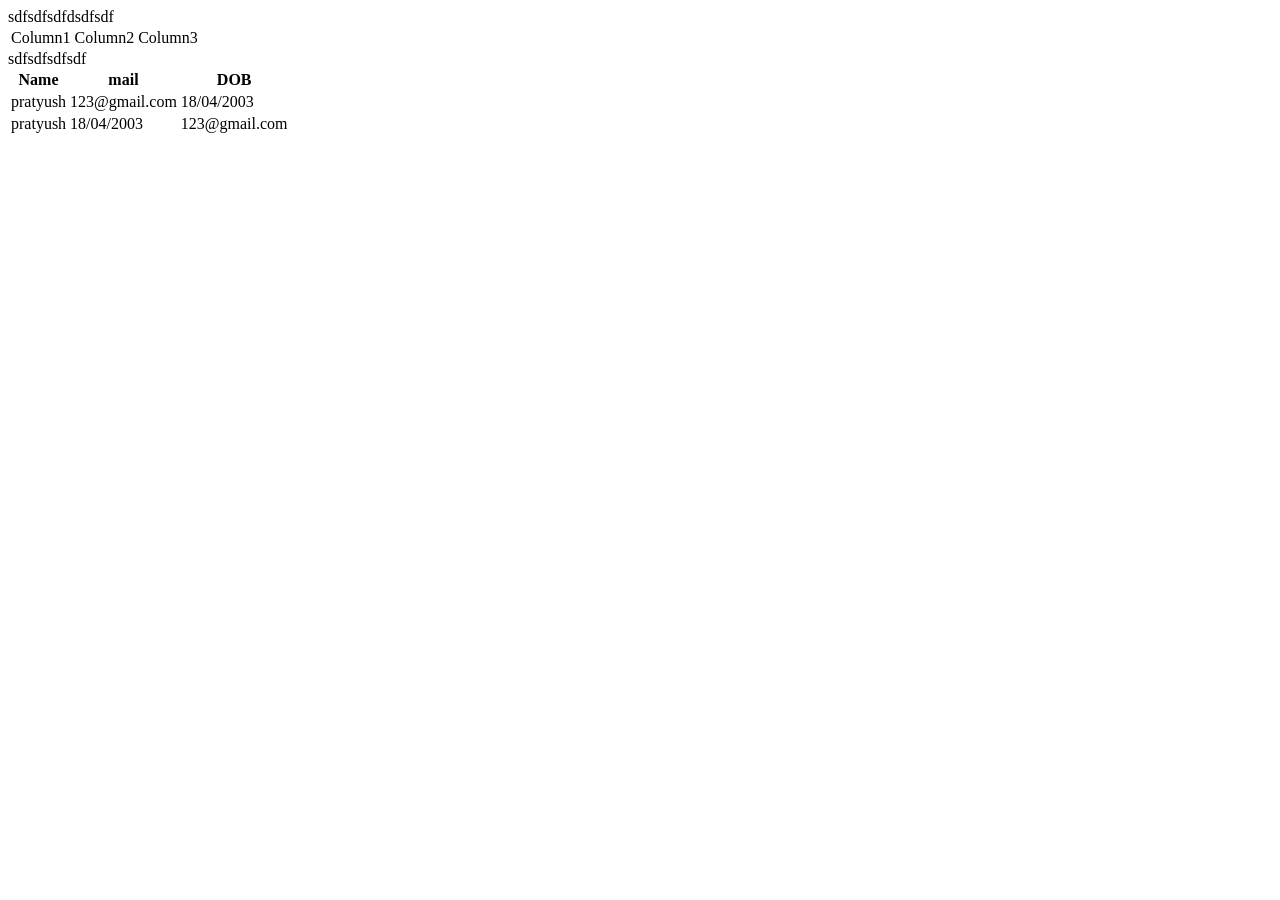
<file: index.html>
<!DOCTYPE html>
<html lang="en">
<head>
    <meta charset="UTF-8">
    <meta name="viewport" content="width=device-width, initial-scale=1.0">
    <title>Tables</title>
</head>
<body>
    <table>
        <tr>
            <td>Column1</td>
            <td>Column2</td>
            <td>Column3</td>sdfsdfsdfdsdfsdf
    </table>sdfsdfsdfsdf
    <table>
        <tr>
            <th>Name</th>
            <th>mail</th>
            <th>DOB</th>
        </tr>
        <tr>
            <td>pratyush</td>
            <td>123@gmail.com</td>
            <td>18/04/2003</td>
        </tr>
        <tr>
            <td>pratyush</td>
            
            <td>18/04/2003</td>
            <td>123@gmail.com</td>
        </tr>
    </table>
</body>
</html>
</file>
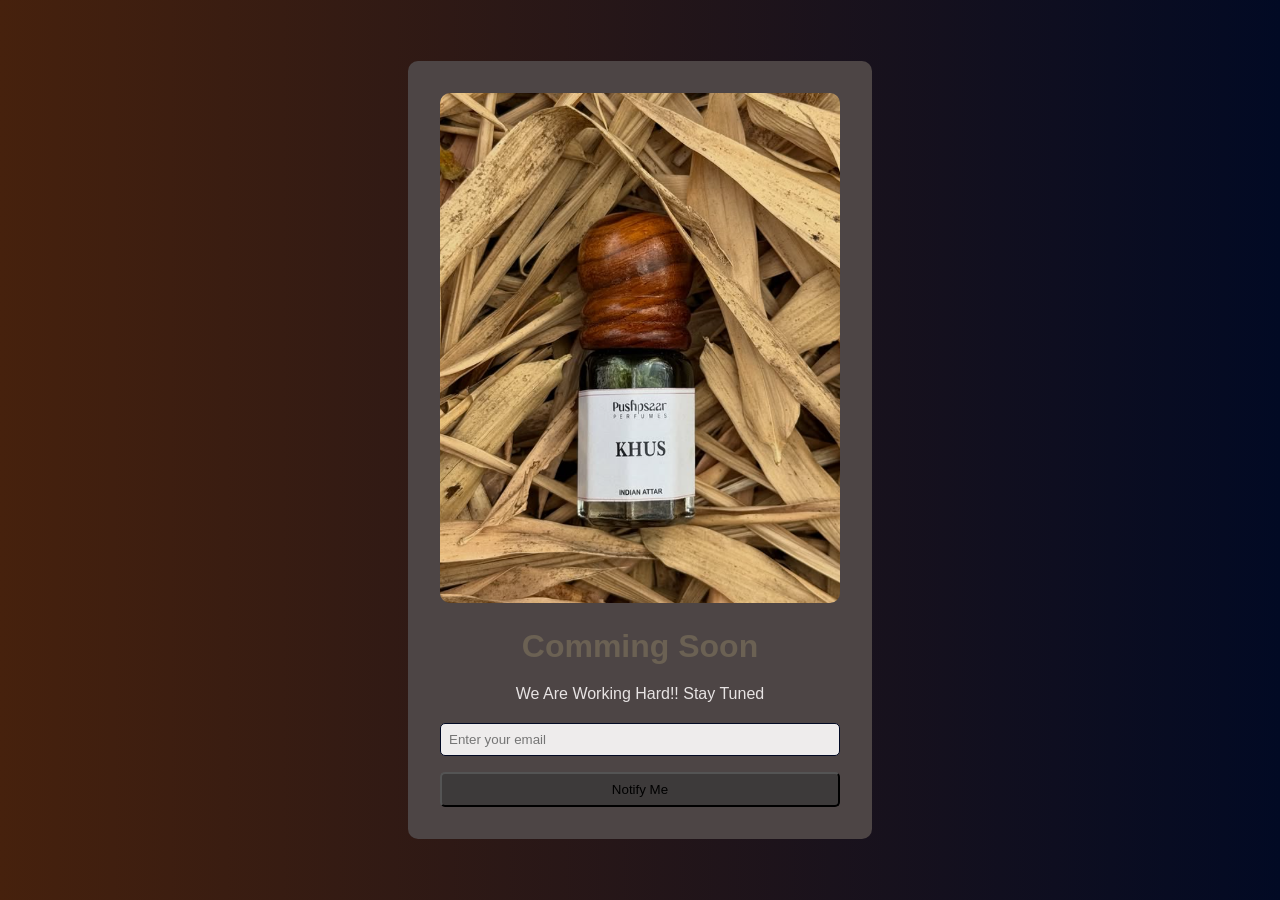
<file: coming soon page/index.html>
<!DOCTYPE html>
<html lang="en">
<head>
    <meta charset="UTF-8">
    <meta name="viewport" content="width=device-width, initial-scale=1.0">
    <title>Pushpsaar Perfumes</title>
    <link rel="stylesheet" href="style.css">
</head>
<body>
    <div class="container">
        <div class="content">
            <img src="/img/pushp-khus.png" class="logo" alt="KHUS">
            <H1>Comming Soon</H1>
            <p>We Are Working Hard!! Stay Tuned</p>
            <form id="notify-form">
                <input type="email" placeholder="Enter your email" required>
                <button type="submit">Notify Me</button>
            </form>
            
        </div>

    </div>
</body>
</html>
</file>
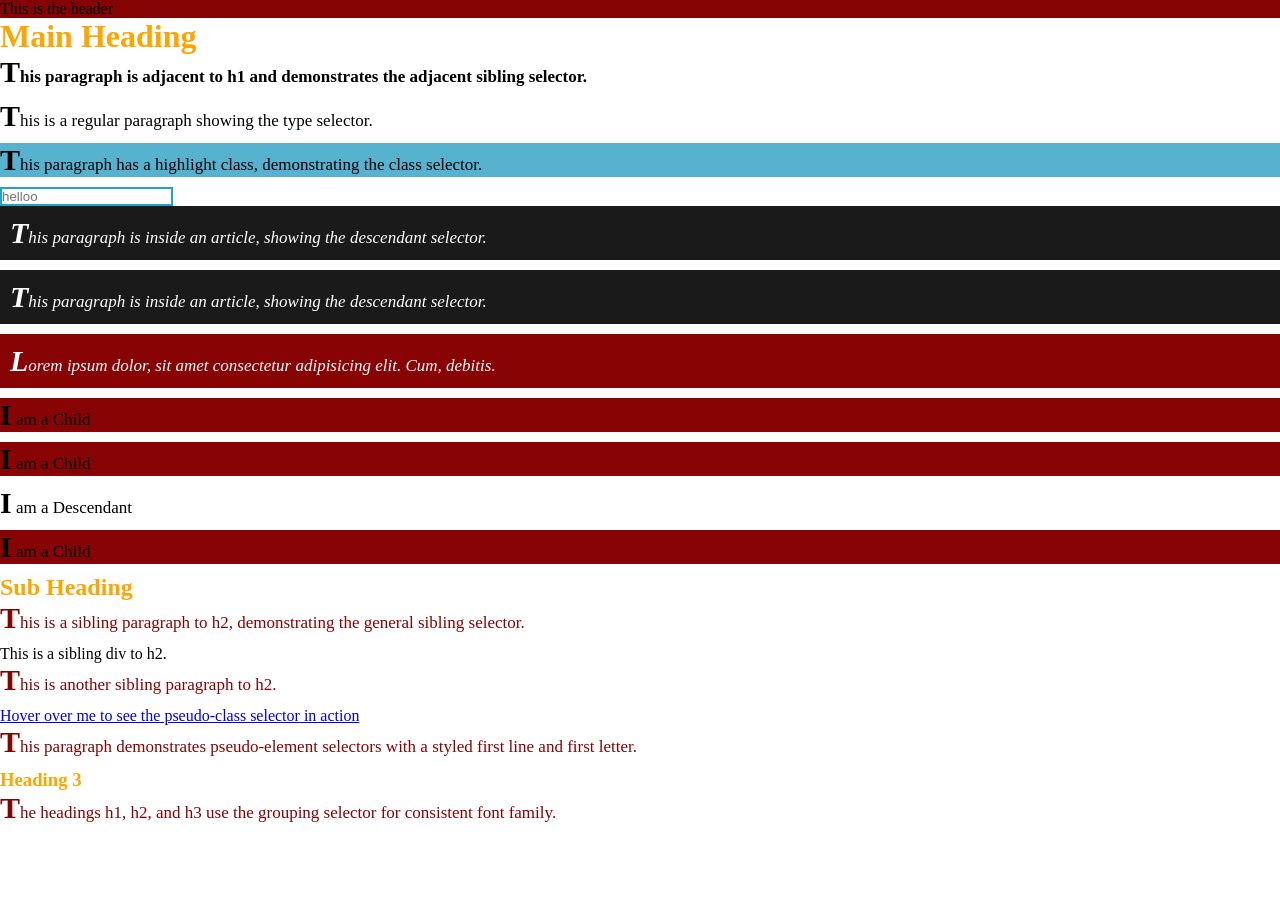
<file: forms.html>
<!DOCTYPE html>
<html lang="en">
  <head>
    <meta charset="UTF-8" />
    <meta name="viewport" content="width=device-width, initial-scale=1.0" />
    <title>CSS Selectors Example</title>
    <style>
      /* 1. Universal Selector */

      * {
        margin: 0;
        padding: 0;
        box-sizing: border-box;
      }

      /* 2. Type Selector */
      p {
        font-size: 17px;
        margin-bottom: 10px;
      }

      /* 3. Class Selector */
      .highlight {
        background-color: #56b2cf;
      }

      /* 4. ID Selector */
      #header {
        background-color: #860303;
      }

      /* 5. Attribute Selector */
      input[type="text"] {
        border: 2px solid #21a2c9;
      }

      /* 6. Descendant Selector */
      article p {
        font-style: italic;
        background-color: #1a1a1a;
        color: #fff;
        padding: 10px;
      }

      /* 7. Child Selector */
      div > p {
        background-color: #880404;
      }

      /* 8. Adjacent Sibling Selector */
      h1 + p {
        font-weight: bold;
      }

      /* 9. General Sibling Selector */
      h2 ~ p {
        color: #860303;
      }

      /* 10. Pseudo-class Selector */

      a:hover {
        background-color: #14a50e;
        text-decoration: none;
        color: #1a1a1a;
        padding: 5px;
        margin: 4px;
      }

      /* 11. Pseudo-element Selector */
      p::first-letter {
        font-weight: bold;
        font-size: 30px;
      }

      /* 12. Grouping Selector */

      h1,
      h2,
      h3 {
        color: orange;
      }
    </style>
  </head>
  <body>
    <header id="header">This is the header</header>

    <h1>Main Heading</h1>
    <p>
      This paragraph is adjacent to h1 and demonstrates the adjacent sibling
      selector.
    </p>
    <p>This is a regular paragraph showing the type selector.</p>

    <p class="highlight">
      This paragraph has a highlight class, demonstrating the class selector.
    </p>

    <input type="text" placeholder="helloo" />

    <article>
      <p>
        This paragraph is inside an article, showing the descendant selector.
      </p>
      <p>
        This paragraph is inside an article, showing the descendant selector.
      </p>
      <div>
        <p>
          Lorem ipsum dolor, sit amet consectetur adipisicing elit. Cum,
          debitis.
        </p>
      </div>
    </article>

    <div>
      <p>I am a Child</p>
      <p>I am a Child</p>
      <section>
        <p>I am a Descendant</p>
      </section>
      <p>I am a Child</p>
    </div>

    <h2>Sub Heading</h2>
    <p>
      This is a sibling paragraph to h2, demonstrating the general sibling
      selector.
    </p>
    <div>This is a sibling div to h2.</div>
    <p>This is another sibling paragraph to h2.</p>

    <a href="#">Hover over me to see the pseudo-class selector in action</a>

    <p>
      This paragraph demonstrates pseudo-element selectors with a styled first
      line and first letter.
    </p>

    <h3>Heading 3</h3>

    <p>
      The headings h1, h2, and h3 use the grouping selector for consistent font
      family.
    </p>
  </body>
</html>
</file>
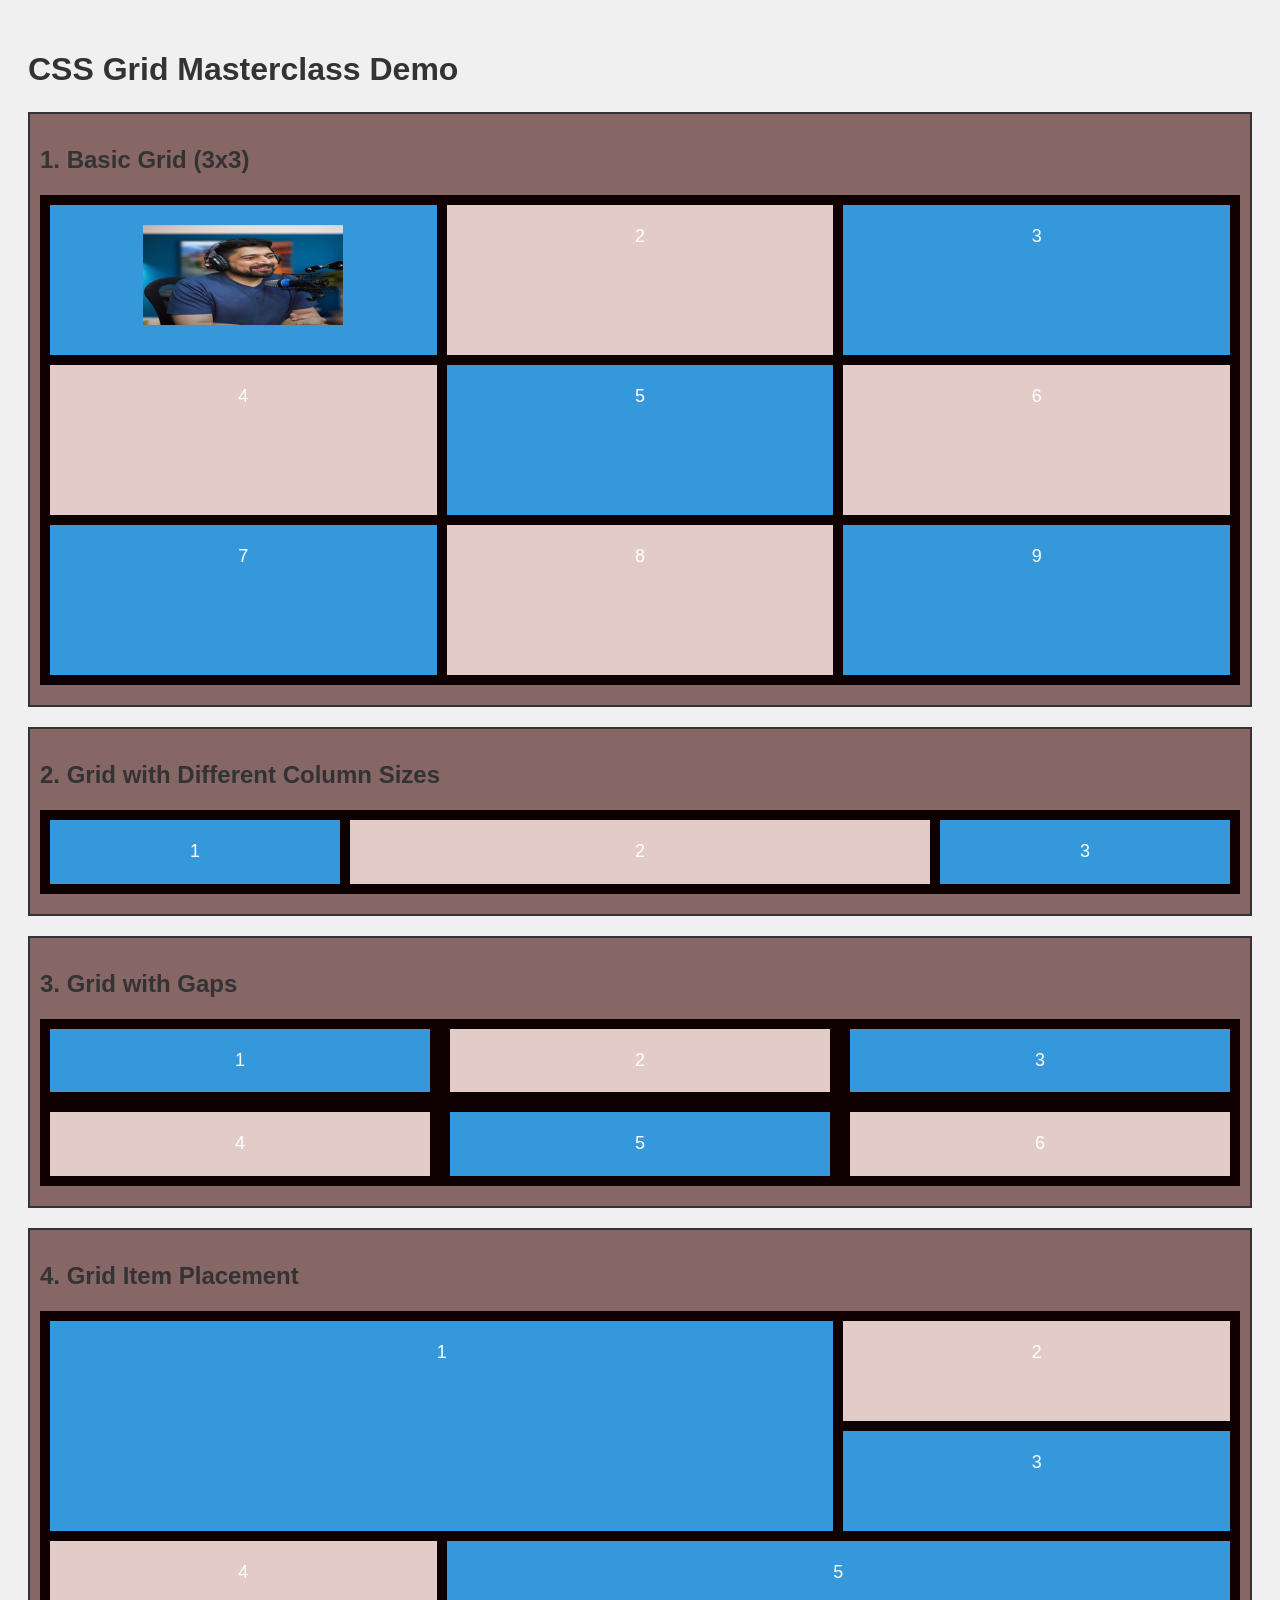
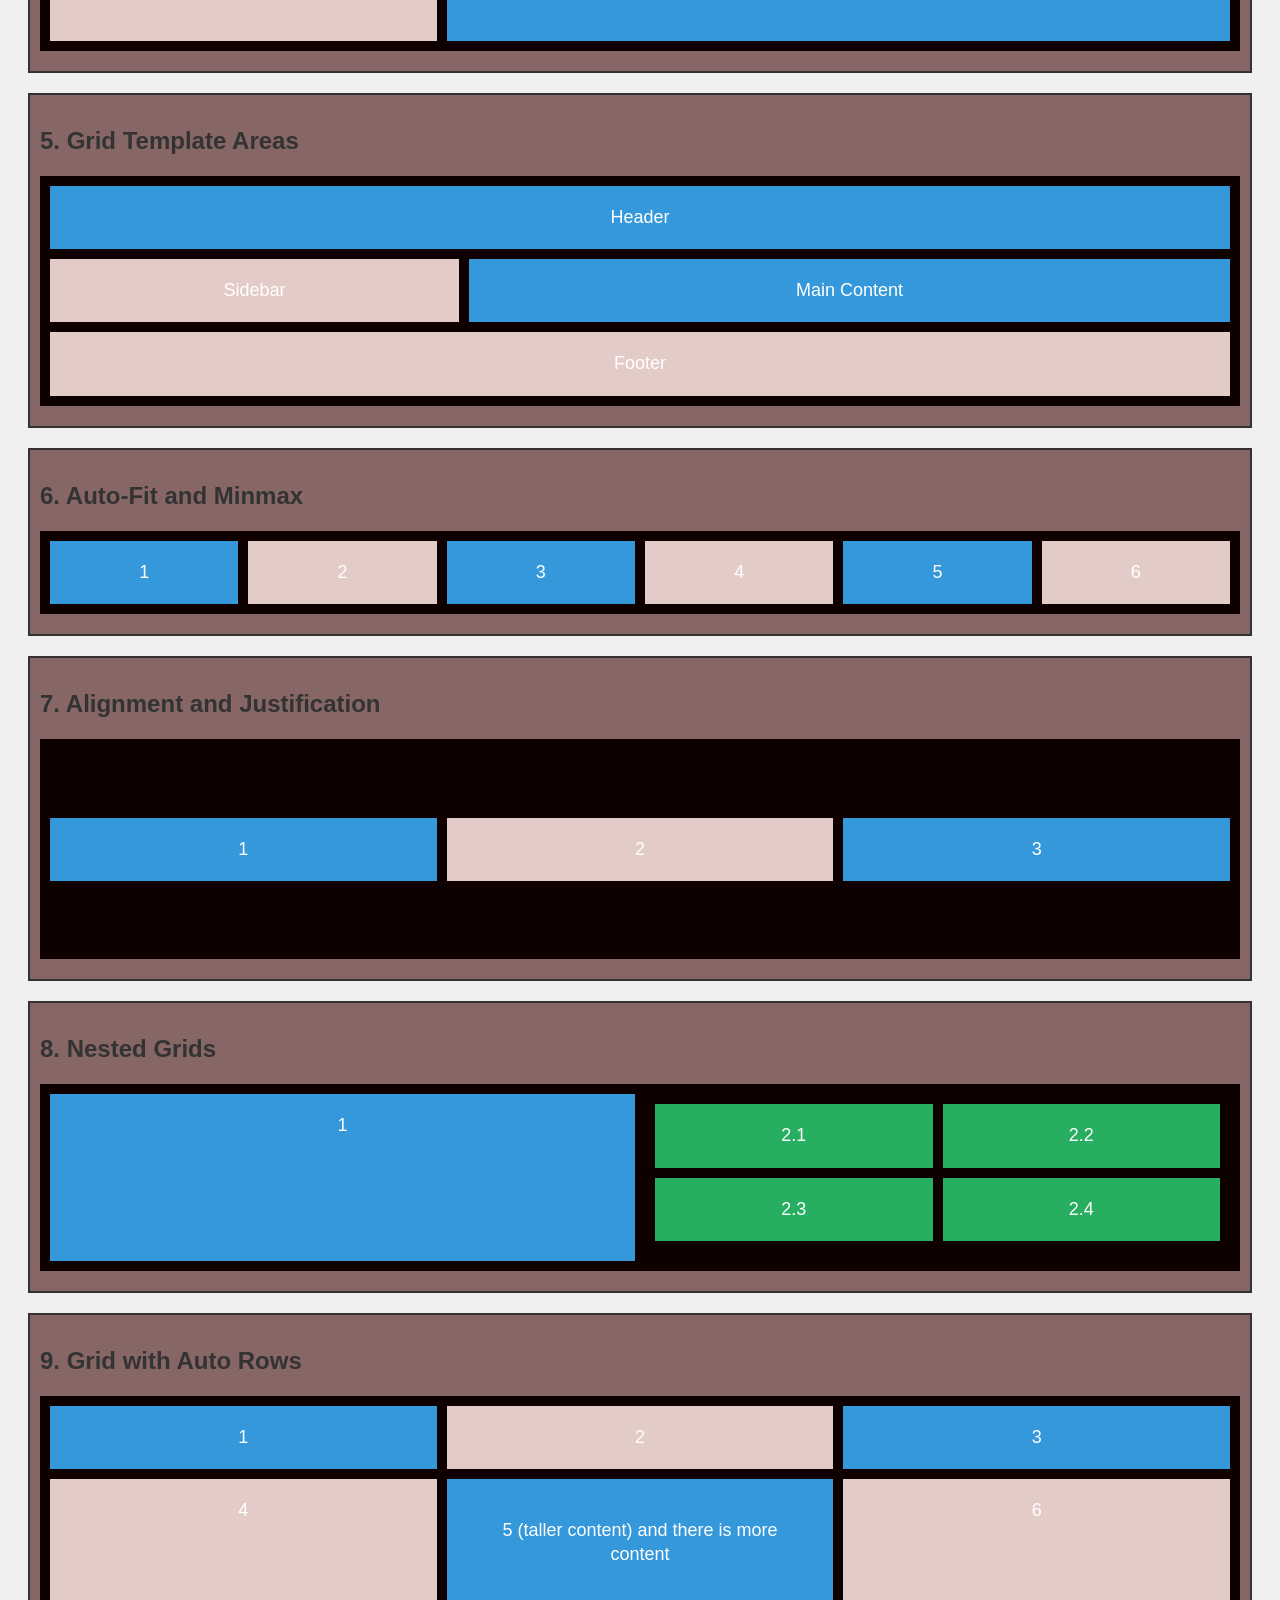
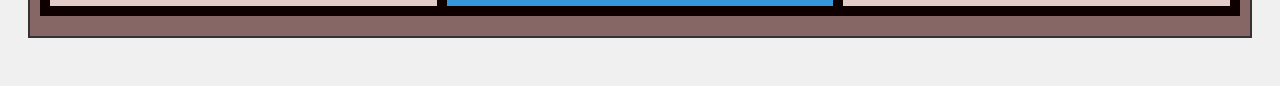
<file: grid.html>
<!DOCTYPE html>
<html lang="en">
  <head>
    <meta charset="UTF-8" />
    <meta name="viewport" content="width=device-width, initial-scale=1.0" />
    <title>CSS Grid Masterclass Demo</title>
    <style>
      body {
        font-family: Arial, sans-serif;
        line-height: 1.3;
        margin: 10;
        padding: 20px;
        background-color: #f0f0f0;
      }
      h1,
      h2 {
        color: #333;
      }
      .container {
        background-color: #876666;
        border: 2px solid #333;
        margin-bottom: 20px;
        padding: 10px;
      }
      .grid-container {
        display: grid;
        gap: 10px;
        background-color: #0f0000;
        padding: 10px;
        margin-bottom: 10px;
      }
      .box {
        background-color: #3498db;
        color: white;
        padding: 20px;
        font-size: 18px;
        text-align: center;
      }
      .box:nth-child(even) {
        background-color: #e3cbc8;
      }
    </style>
  </head>
  <body>
    <h1>CSS Grid Masterclass Demo</h1>

    <div class="container">
      <h2>1. Basic Grid (3x3)</h2>
      <div
        class="grid-container"
        style="
          grid-template-columns: repeat(3, 1fr);
          grid-template-rows: repeat(3, 150px);
          
        "
      >
        <div class="box"><img src="/img/hc.png " height="100px" width="200px" alt=""></div>
        <div class="box">2</div>
        <div class="box">3</div>
        <div class="box">4</div>
        <div class="box">5</div>
        <div class="box">6</div>
        <div class="box">7</div>
        <div class="box">8</div>
        <div class="box">9</div>
      </div>
    </div>

    <div class="container">
      <h2>2. Grid with Different Column Sizes</h2>
      <div class="grid-container" style="grid-template-columns: 1fr 2fr 1fr">
        <div class="box">1</div>
        <div class="box">2</div>
        <div class="box">3</div>
      </div>
    </div>

    <div class="container">
      <h2>3. Grid with Gaps</h2>
      <div
        class="grid-container"
        style="grid-template-columns: repeat(3, 1fr); gap: 20px"
      >
        <div class="box">1</div>
        <div class="box">2</div>
        <div class="box">3</div>
        <div class="box">4</div>
        <div class="box">5</div>
        <div class="box">6</div>
      </div>
    </div>

    <div class="container">
      <h2>4. Grid Item Placement</h2>
      <div
        class="grid-container"
        style="
          grid-template-columns: repeat(3, 1fr);
          grid-template-rows: repeat(3, 100px);
        "
      >
        <div class="box" style="grid-column: 1/3; grid-row: 1/3">1</div>
        <div class="box">2</div>
        <div class="box">3</div>
        <div class="box">4</div>
        <div class="box" style="grid-column: 2/4">5</div>
      </div>
    </div>

    <div class="container">
      <h2>5. Grid Template Areas</h2>
      <div
        class="grid-container"
        style="
          grid-template-areas: 'header header header ' 'sidebar main main ' ' footer footer footer ';
        "
      >
        <div class="box" style="grid-area: header">Header</div>
        <div class="box" style="grid-area: sidebar">Sidebar</div>
        <div class="box" style="grid-area: main">Main Content</div>
        <div class="box" style="grid-area: footer">Footer</div>
      </div>
    </div>

    <div class="container">
      <h2>6. Auto-Fit and Minmax</h2>
      <div
        class="grid-container"
        style="grid-template-columns: repeat(auto-fit, minmax(100px, 1fr))"
      >
        <div class="box">1</div>
        <div class="box">2</div>
        <div class="box">3</div>
        <div class="box">4</div>
        <div class="box">5</div>
        <div class="box">6</div>
      </div>
    </div>

    <div class="container">
      <h2>7. Alignment and Justification</h2>
      <div
        class="grid-container"
        style="
          grid-template-columns: repeat(3, 1fr);
          height: 200px;

          align-items: center;
        "
      >
        <div class="box">1</div>
        <div class="box">2</div>
        <div class="box">3</div>
      </div>
    </div>

    <div class="container">
      <h2>8. Nested Grids</h2>
      <div class="grid-container" style="grid-template-columns: 1fr 1fr">
        <div class="box">1</div>
        <div class="grid-container" style="grid-template-columns: 1fr 1fr">
          <div class="box" style="background-color: #27ae60">2.1</div>
          <div class="box" style="background-color: #27ae60">2.2</div>
          <div class="box" style="background-color: #27ae60">2.3</div>
          <div class="box" style="background-color: #27ae60">2.4</div>
        </div>
      </div>
    </div>

    <div class="container">
      <h2>9. Grid with Auto Rows</h2>
      <div class="grid-container" style="grid-template-columns: repeat(3, 1fr)">
        <div class="box">1</div>
        <div class="box">2</div>
        <div class="box">3</div>
        <div class="box">4</div>
        <div class="box" style="padding: 40px">
          5 (taller content) and there is more content
        </div>
        <div class="box">6</div>
      </div>
    </div>
  </body>
</html>
</file>
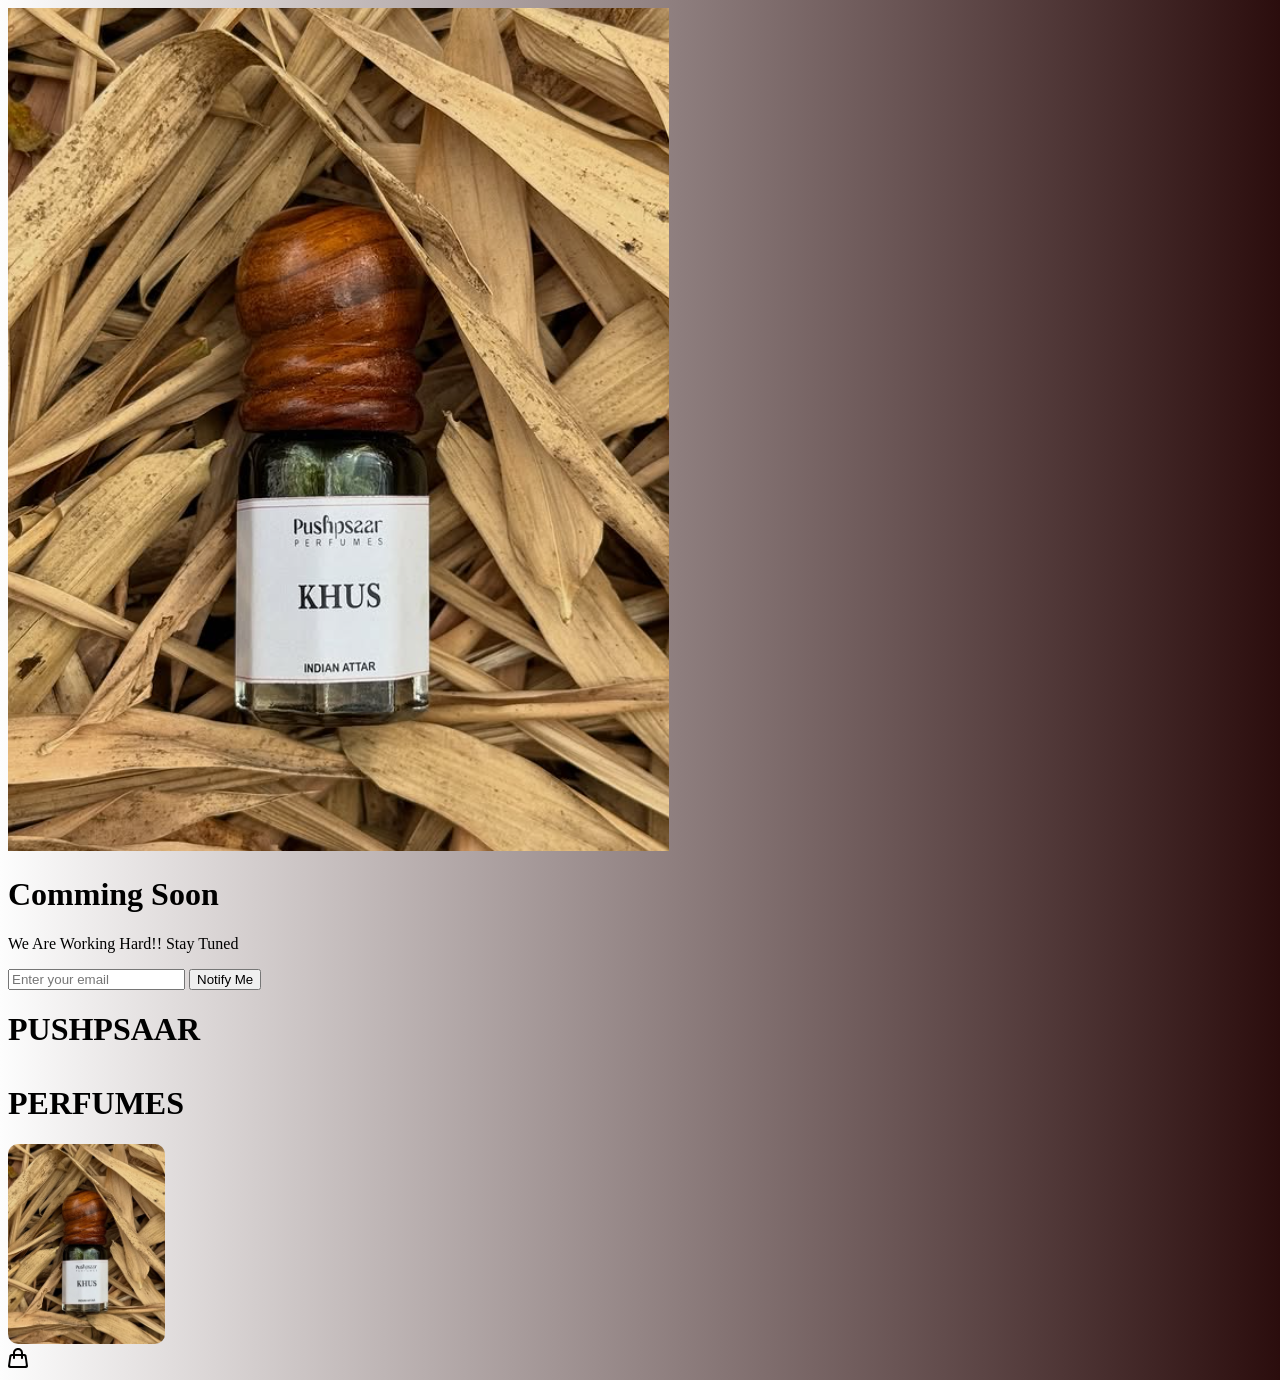
<file: gridd.html>
<!DOCTYPE html>
<html lang="en">
<head>
    <meta charset="UTF-8">
    <meta name="viewport" content="width=device-width, initial-scale=1.0">
    <title>white oud</title>
    <style>
        body{
            background: linear-gradient(90deg , #fdfdfd , #2b0d0d) ;
        }
        .photo{
            border-radius: 10px;
        }
    </style>
</head>
<body>
    <div class="container">
        <div class="content">
            <img src="/img/pushp-khus.png" class="logo" alt="KHUS">
            <H1>Comming Soon</H1>
            <p>We Are Working Hard!! Stay Tuned</p>
            <form id="notify-form">
                <input type="email" placeholder="Enter your email" required>
                <button type="submit">Notify Me</button>
            </form>
            
        </div>

    </div>
    <div>
    <div></div><h1>PUSHPSAAR<BR></BR>PERFUMES</h1>
    <img src="img/pushp-khus.png" height="200px" class="photo" alt=""><br>
    <img src="img/shopping-cart-1135-svgrepo-com.svg" height="20px" >
    </div>
</body>
</html>
</file>
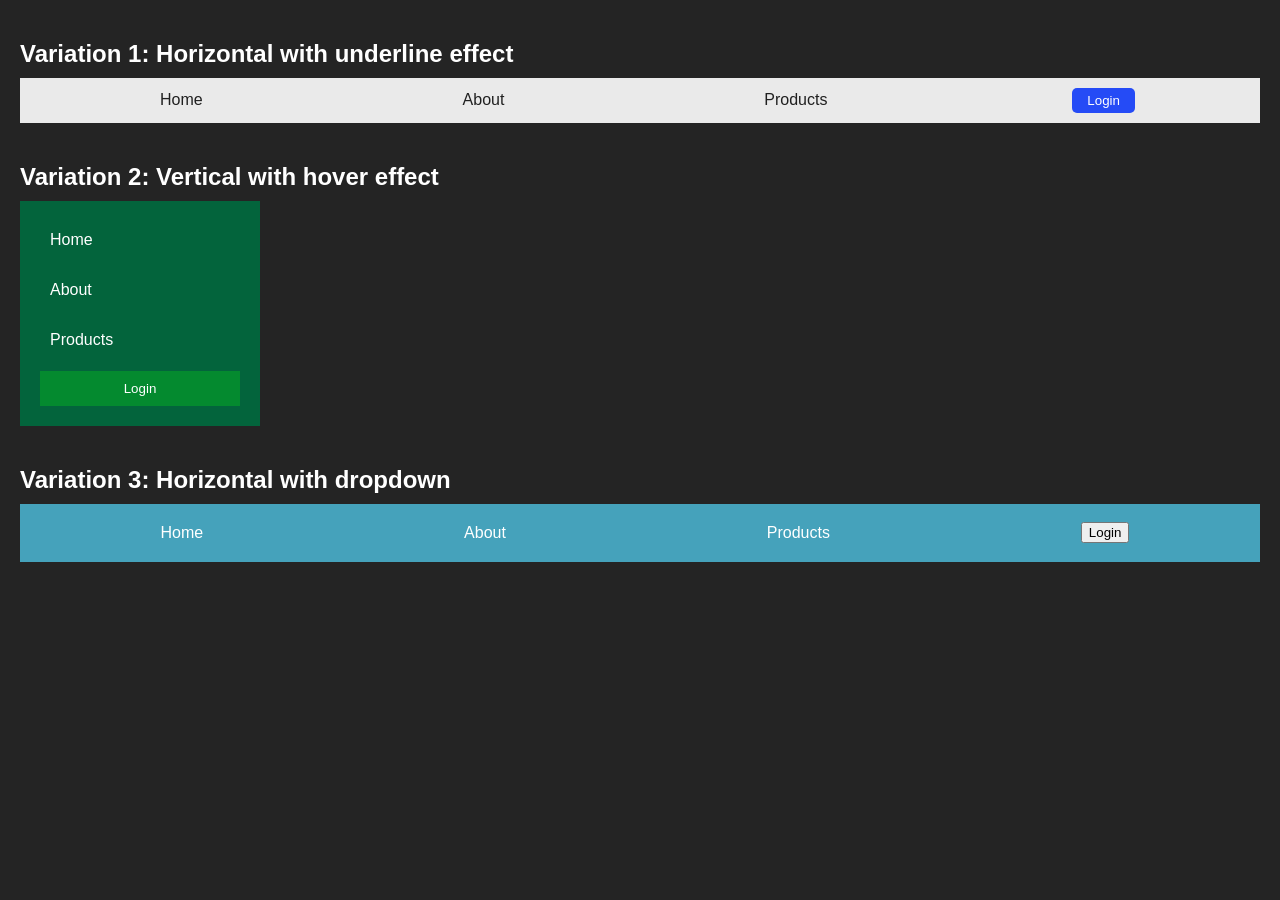
<file: lauda.html>
<!DOCTYPE html>
<html lang="en">
  <head>
    <meta charset="UTF-8" />
    <meta name="viewport" content="width=device-width, initial-scale=1.0" />
    <title>Navigation Bar Variations</title>

    <style>
      body {
        font-family: Arial, Helvetica, sans-serif;
        margin: 0;
        padding: 20px;
        background-color: #242424;
        color: #fff;
      }
      .nav-container {
        margin-bottom: 40px;
      }
      h2 {
        margin-bottom: 10px;
      }
      .nav1 {
        background-color: #eaeaea;
        padding: 10px;
      }
      .nav1 ul {
        list-style-type: none;
        margin: 0;
        padding: 0;
        display: flex;
        justify-content: space-around;
        align-items: center;
      }
      .nav1 li {
        display: inline;
      }
      .nav1 a {
        text-decoration: none;
        color: #202020;
        /* background-color: #d45b04; */
        padding: 5px 15px;
        position: relative;
      }

      .nav1 a::after {
        content: "";
        position: absolute;
        height: 2px;
        width: 100%;
        bottom: 0;
        left: 0;
        background-color: #0a65c7;
        transform: scaleX(0);
        transition: transform 0.3s ease-in-out;
      }
      .nav1 a:hover::after {
        transform: scaleX(1);
      }

      .nav1 .login-btn {
        background-color: #254bf6;
        color: #fff;
        border: none;
        padding: 5px 15px;
        border-radius: 5px;
        cursor: pointer;
      }
      .nav2 {
        background-color: #03643c;
        width: 200px;
        padding: 20px;
      }
      .nav2 ul {
        list-style-type: none;
        margin: 0;
        padding: 0;
      }
      .nav2 li {
        margin-bottom: 12px;
      }
      .nav2 a {
        text-decoration: none;
        color: #fff;
        display: block;
        padding: 10px;
        width: 100%;
      }
      .nav2 a:hover {
        background-color: #137e0a;
      }
      .nav2 .login-btn {
        background-color: #048a2f;
        color: #fff;
        border: none;
        width: 100%;
        padding: 10px;
        cursor: pointer;
      }
      .nav3 {
        background-color: #45a2bb;
        padding: 10px;
      }
      .nav3 ul {
        list-style-type: none;
        padding: 0;
        margin: 0;
        display: flex;
        justify-content: space-around;
        align-items: center;
      }
      .nav3 a {
        text-decoration: none;
        color: #fff;
        padding: 10px;
        display: block;
      }
      .nav3 .dropdown-content {
        display: none;
        background-color: #512d2d;
      }

      .nav3 .dropdown:hover .dropdown-content {
        display: block;
        position: absolute;
        background-color: #b1a9a9;
        min-width: 150px;
      }
    </style>
  </head>
  <body>
    <div class="nav-container">
      <h2>Variation 1: Horizontal with underline effect</h2>
      <nav class="nav1">
        <ul>
          <li><a href="#">Home</a></li>
          <li><a href="#">About</a></li>
          <li><a href="#">Products</a></li>
          <li><button class="login-btn">Login</button></li>
        </ul>
      </nav>
    </div>

    <div class="nav-container">
      <h2>Variation 2: Vertical with hover effect</h2>
      <nav class="nav2">
        <ul>
          <li><a href="#">Home</a></li>
          <li><a href="#">About</a></li>
          <li><a href="#">Products</a></li>
        </ul>
        <button class="login-btn">Login</button>
      </nav>
    </div>

    <div class="nav-container">
      <h2>Variation 3: Horizontal with dropdown</h2>
      <nav class="nav3">
        <ul>
          <li><a href="#">Home</a></li>
          <li class="dropdown">
            <a href="#">About</a>
            <div class="dropdown-content">
              <a href="#">Our Story</a>
              <a href="#">Team</a>
              <a href="#">Contact</a>
            </div>
          </li>
          <li><a href="#">Products</a></li>
          <li><button class="login-btn">Login</button></li>
        </ul>
      </nav>
    </div>
  </body>
</html>
</file>
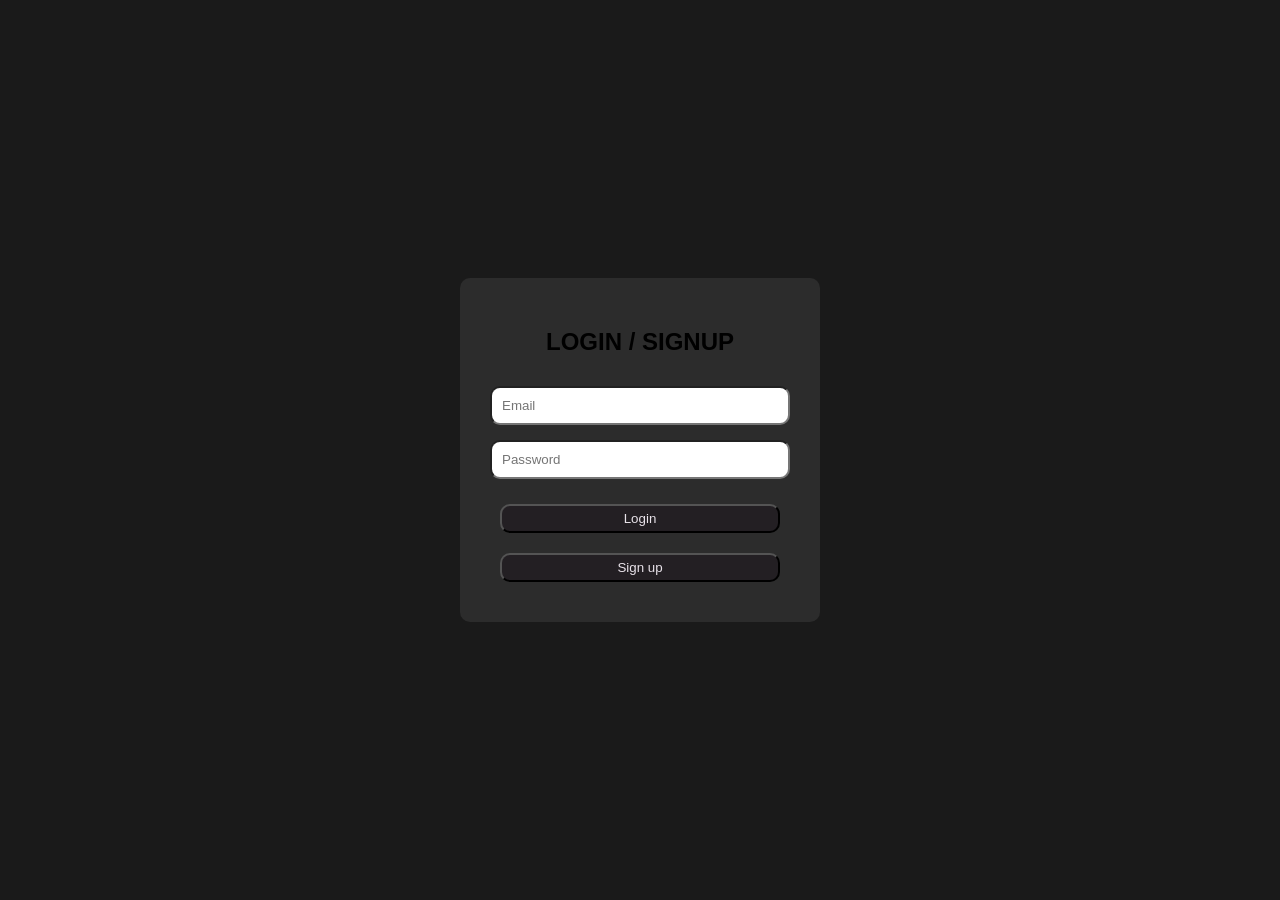
<file: login.html>
<!DOCTYPE html>
<html lang="en">
<head>
    <meta charset="UTF-8">
    <meta name="viewport" content="width=device-width, initial-scale=1.0">
    <title>Login form</title>
    <style>
    body{
        background-color: #1a1a1a;
        margin: 0;
        padding: 0;
        height: 100vh;
        display: flex;
        justify-content: center ;
        align-items: center;
    }
    .card{
        font-family: Arial, Helvetica, sans-serif;
        background-color: #2c2c2c;
        border-radius: 10px;
        padding: 30px;
        width: 300px;
    }
    h2{
        background-color: #2c2c2c;
        text-align: center;
        margin-bottom: 30px;
    }
    form{
        display: flex;
        flex-direction: column;
        //gap: 10px;
    }
    input{
        margin-bottom:15px ;
        padding: 10px;
        border-radius: 10px;
    }
    button{
        background-color: #231f23;
        color: #e8e2e9;
        border-radius: 10px;
        margin: 10px;
        padding: 5px;
    }
    button:hover{
        background-color: #7d3232;
    }
    </style>
</head>
<body>
    <div class="card">
        <h2>LOGIN / SIGNUP </h2>
        <form >
            <input type="email" name="" id="" placeholder="Email">
            <input type="password" name="" id="" placeholder="Password">
            <button type="submit">Login</button>
            <button type="submit">Sign up</button>
        </form>
    
    </div>

</body>
</html>
</file>
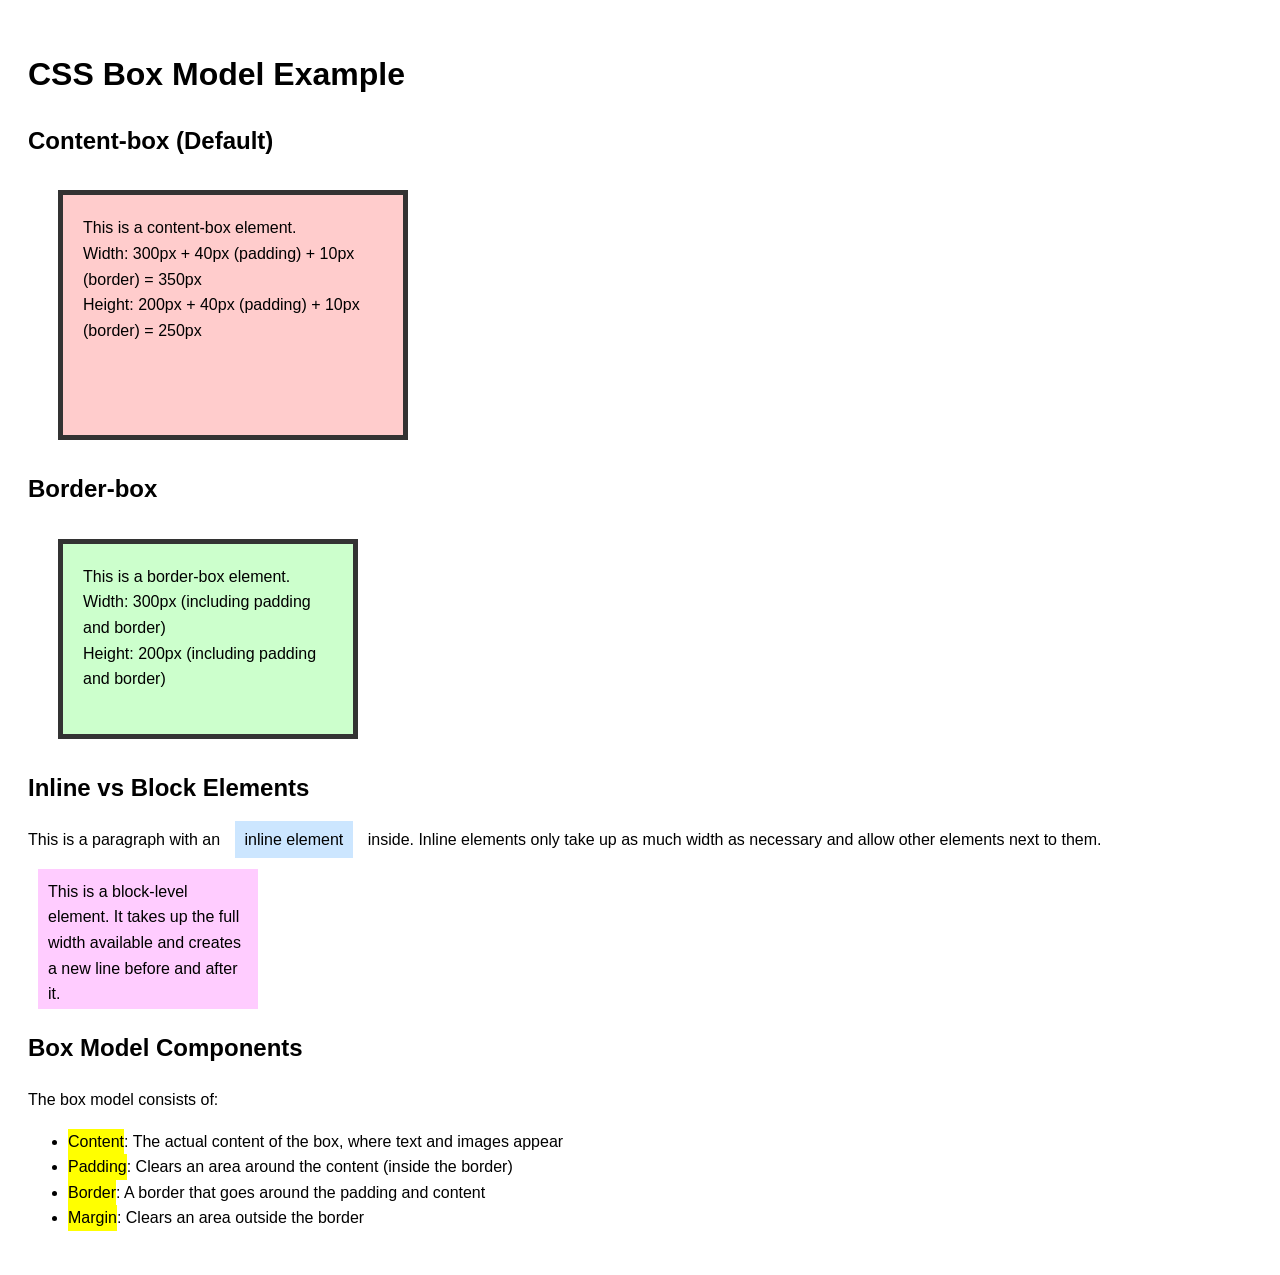
<file: navbar.html>
<!DOCTYPE html>
<html lang="en">
  <head>
    <meta charset="UTF-8" />
    <meta name="viewport" content="width=device-width, initial-scale=1.0" />
    <title>CSS Box Model Example</title>
    <style>
      body {
        font-family: Arial, sans-serif;
        line-height: 1.6;
        padding: 20px;
        
      }

      .box-model-demo {
        width: 300px;
        height:200px;
        padding: 20px;
        border: 5px solid #333;
        margin: 30px;
        background-color: #f0f0f0;
      }

      .content-box {
        box-sizing: content-box;
        background-color: #ffcccc;
      }

      .border-box {
        box-sizing: border-box;
        background-color: #ccffcc;
      }

      .box-model-demo p {
        margin: 0;
      }

      .highlight {
        background-color: yellow;
        display: inline-block;
      }

      .inline-example {
        background-color: #cce6ff;
        padding: 10px;
        margin: 10px;
        /* Inline elements ignore width and height */
        width: 200px;
        height: 100px;
      }

      .block-example {
        background-color: #ffccff;
        padding: 10px;
        margin: 10px;
        width: 200px;
        height: 120px;
      }
    </style>
  </head>
  <body>
    <h1>CSS Box Model Example</h1>

    <h2>Content-box (Default)</h2>
    <div class="box-model-demo content-box">
      <p>This is a content-box element.</p>
      <p>Width: 300px + 40px (padding) + 10px (border) = 350px</p>
      <p>Height: 200px + 40px (padding) + 10px (border) = 250px</p>
    </div>

    <h2>Border-box</h2>
    <div class="box-model-demo border-box">
      <p>This is a border-box element.</p>
      <p>Width: 300px (including padding and border)</p>
      <p>Height: 200px (including padding and border)</p>
    </div>

    <h2>Inline vs Block Elements</h2>
    <p>
      This is a paragraph with an
      <span class="inline-example">inline element</span> inside. Inline elements
      only take up as much width as necessary and allow other elements next to
      them.
    </p>

    <div class="block-example">
      This is a block-level element. It takes up the full width available and
      creates a new line before and after it.
    </div>

    <h2>Box Model Components</h2>
    <p>The box model consists of:</p>
    <ul>
      <li>
        <span class="highlight">Content</span>: The actual content of the box,
        where text and images appear
      </li>
      <li>
        <span class="highlight">Padding</span>: Clears an area around the
        content (inside the border)
      </li>
      <li>
        <span class="highlight">Border</span>: A border that goes around the
        padding and content
      </li>
      <li>
        <span class="highlight">Margin</span>: Clears an area outside the border
      </li>
    </ul>
  </body>
</html>
</file>
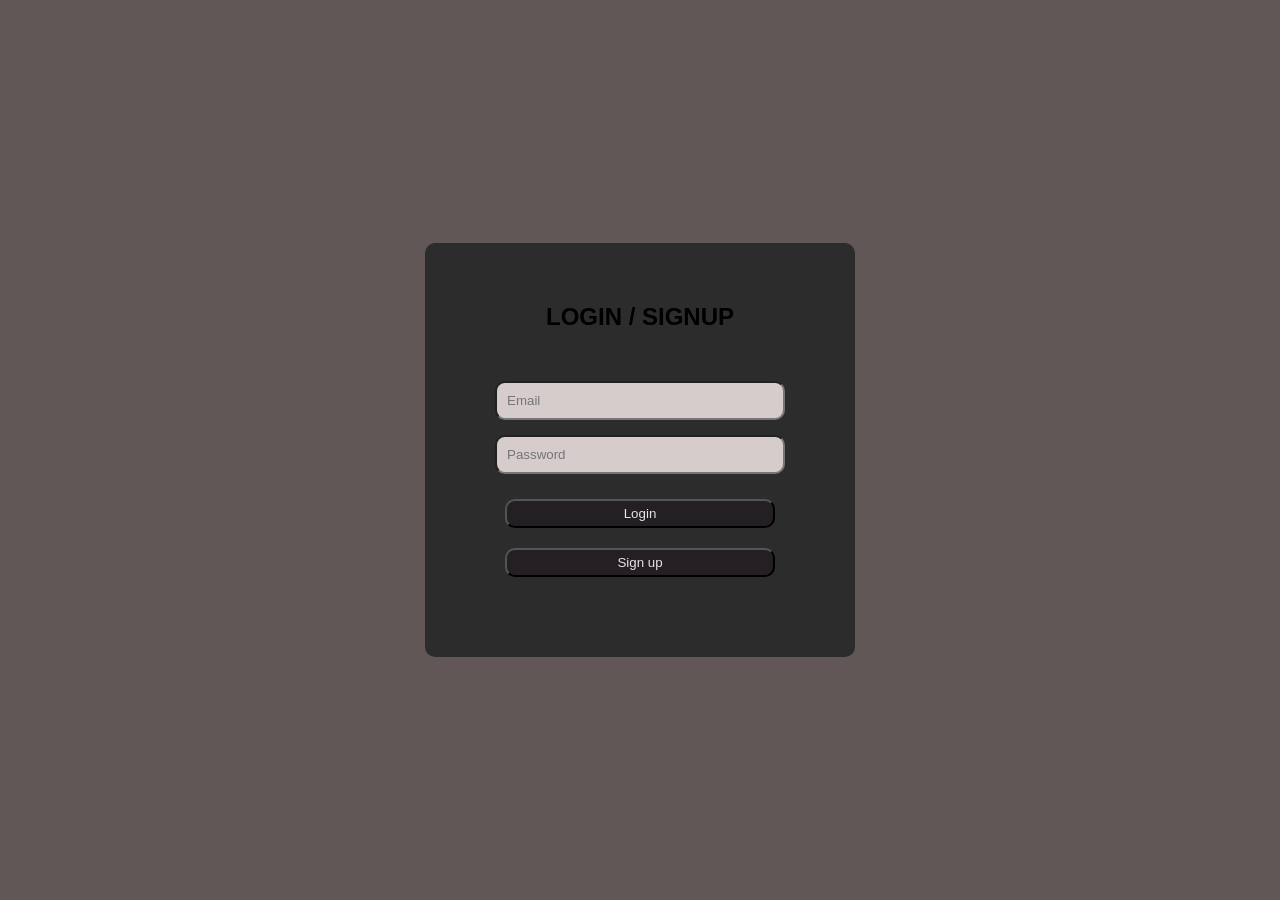
<file: selectors.html>
<!DOCTYPE html>
<html lang="en">
<head>
    <meta charset="UTF-8">
    <meta name="viewport" content="width=device-width, initial-scale=1.0">
    <title>Login form</title>
    <style>
    body{
        background-color: #625757;
        margin: 0;
        padding: 0;
        height: 100vh;
        display: flex;
        justify-content: center ;
        align-items: center;
    }
    .card{
        font-family: Arial, Helvetica, sans-serif;
        background-color: #2c2c2c;
        border-radius: 10px;
        padding: 40px;
        width: 350px;
    }
    h2{
        background-color: #2c2c2c;
        text-align: center;
        margin-bottom: 30px;
        
    }
    form{
        display: flex;
        flex-direction: column;
        gap: 0px;
        margin: 10px;
        padding: 20px;
    }
    input{
        background-color: #d7cccc;
        margin-bottom:15px ;
        padding: 10px;
        border-radius: 10px;
        
    }
    
    button{
        background-color: #231f23;
        color: #e8e2e9;
        border-radius: 10px;
        margin: 10px;
        padding: 5px;
    }
    button:hover{
        background-color: #7d3232;
    }
    </style>
</head>
<body>
    <div class="card">
        <h2>LOGIN / SIGNUP </h2>
        <form >
            <input type="email" name="" id="" placeholder="Email">
            <input type="password" name="" id="" placeholder="Password">
            <button type="submit">Login</button>
            <button type="submit">Sign up</button>
        </form>
    
    </div>

</body>
</html>
</file>
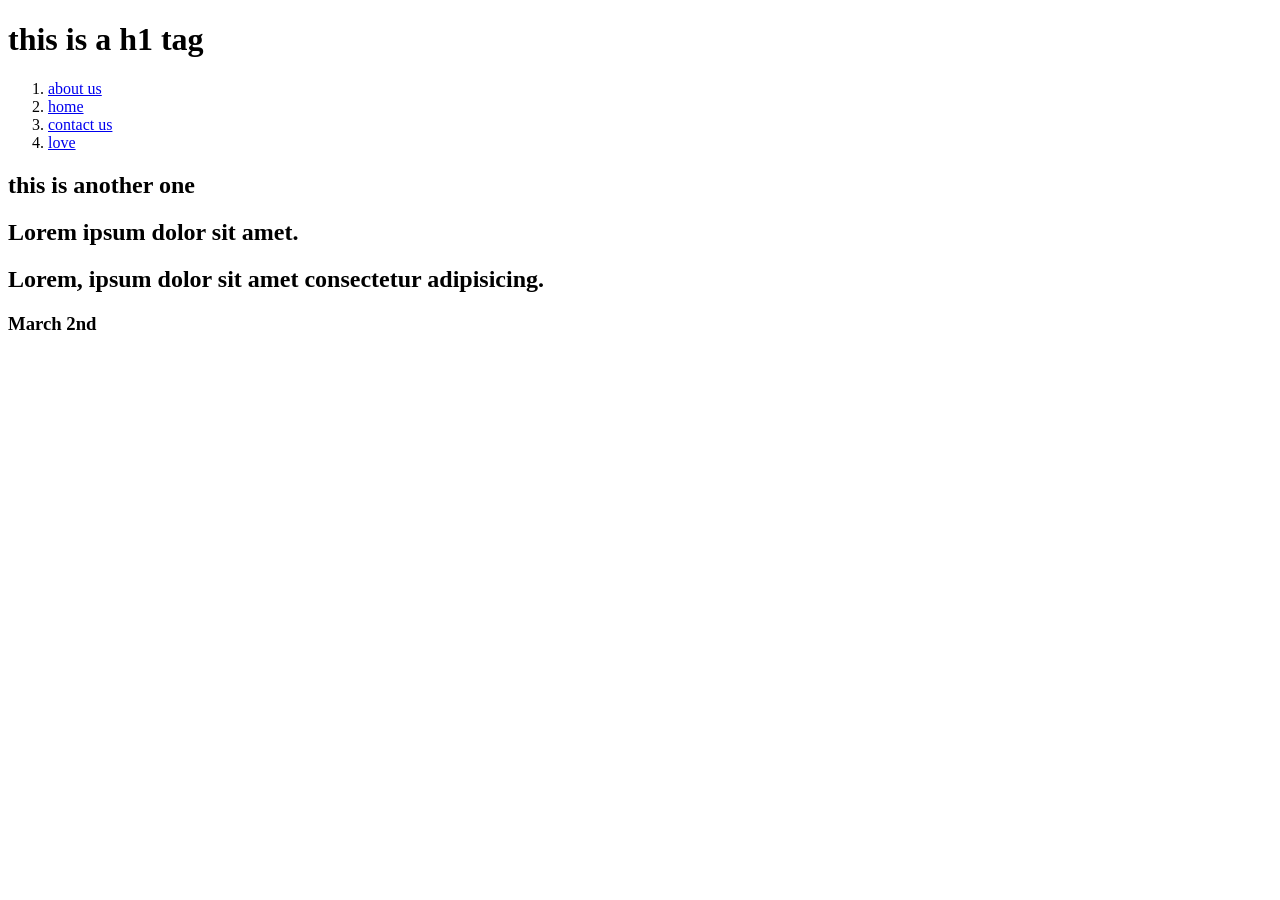
<file: semantics.html>
<!DOCTYPE html>
<html lang="en">
<head>
    <meta charset="UTF-8">
    <meta name="viewport" content="width=device-width, initial-scale=1.0">
    <title>Meri website</title>
</head>
<body>
    <header>
        <hgroup>
            <h1>this is a h1 tag</h1>
            <nav>
                <ol>
                    <li><a href="#">about us </a></li>
                    <li><a href="#">home</a></li>
                    <li><a href="#">contact us </a></li>
                    <li><a href="#">love</a></li>
                </ol>
            </nav>
            <h2>this is another one </h2>
        </hgroup>
    </header>
    <article>
        <hgroup>
            <h1>Lorem ipsum dolor sit amet.</h1>
            <h2>Lorem, ipsum dolor sit amet consectetur adipisicing.</h2>
            <h3><time datetime="2026-03-24">March 2nd</time></h3>
        </hgroup>
    </article>
    
</body>
</html>
</file>
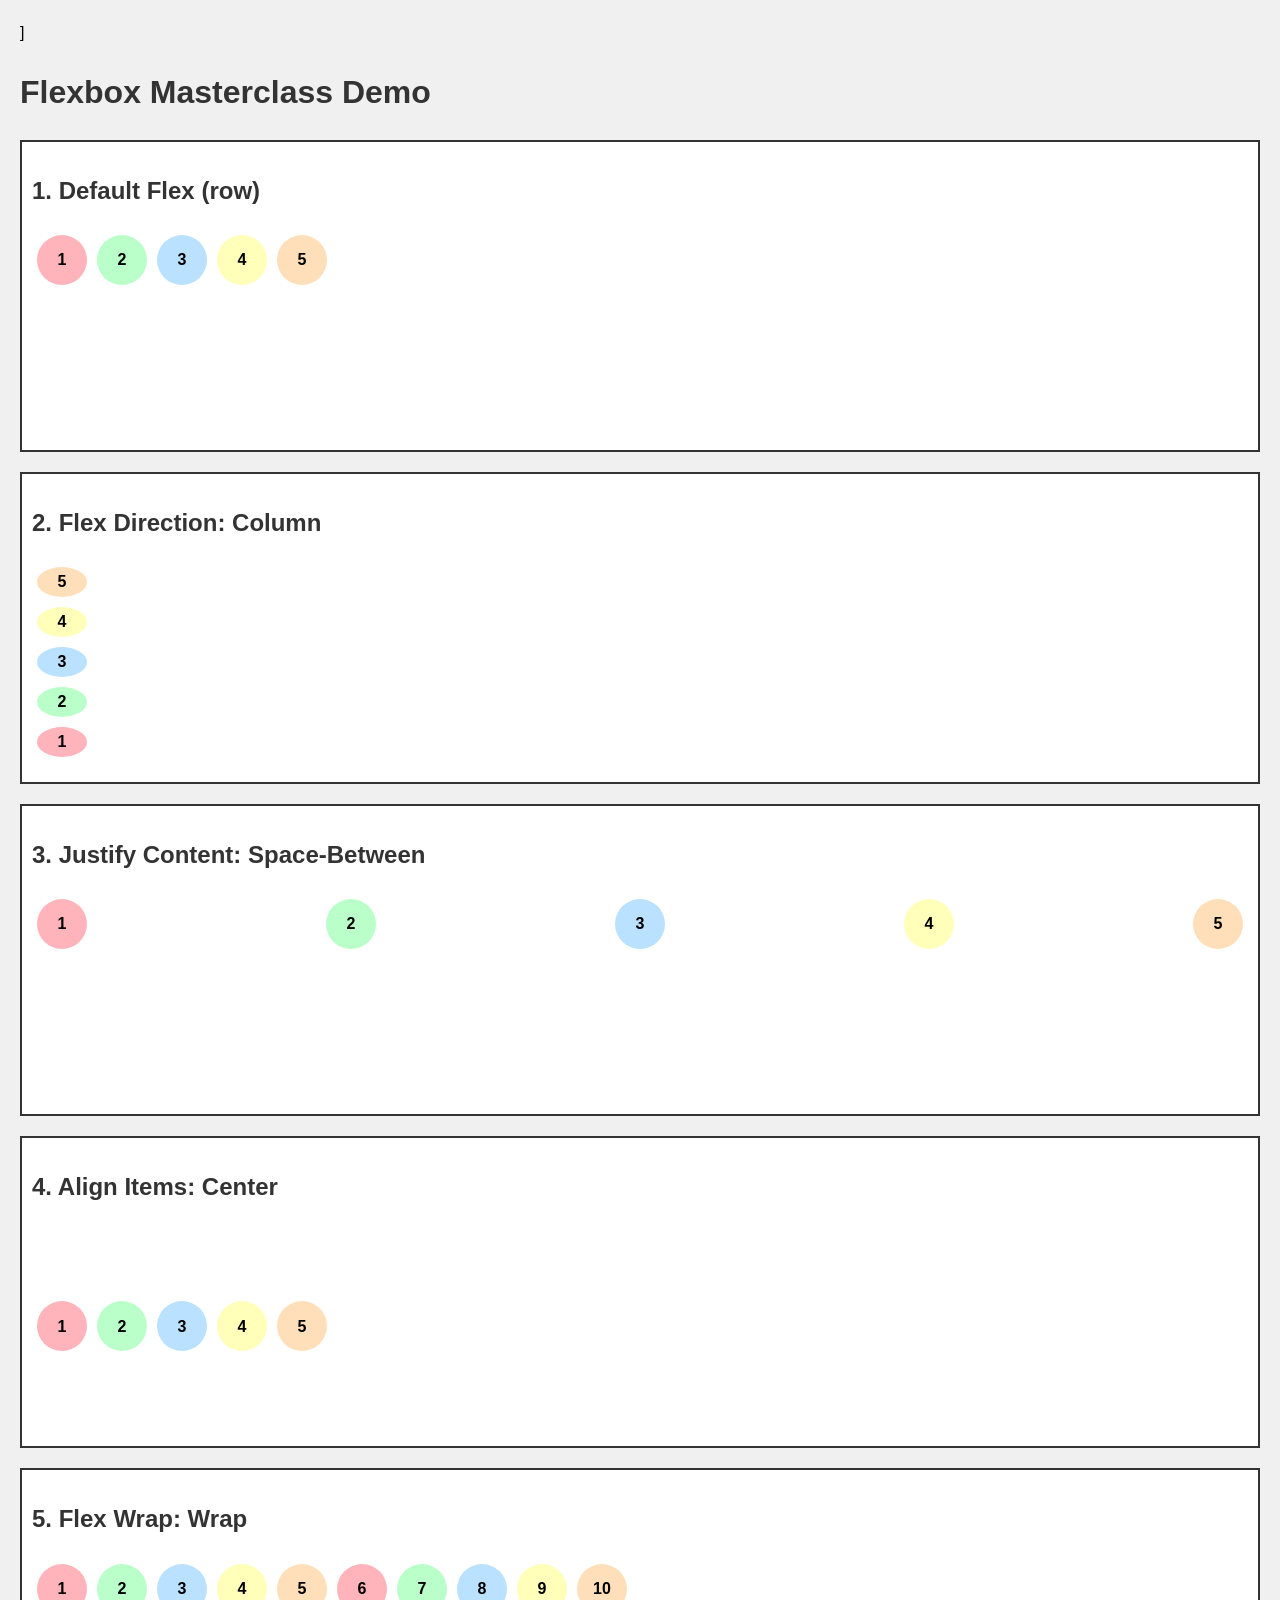
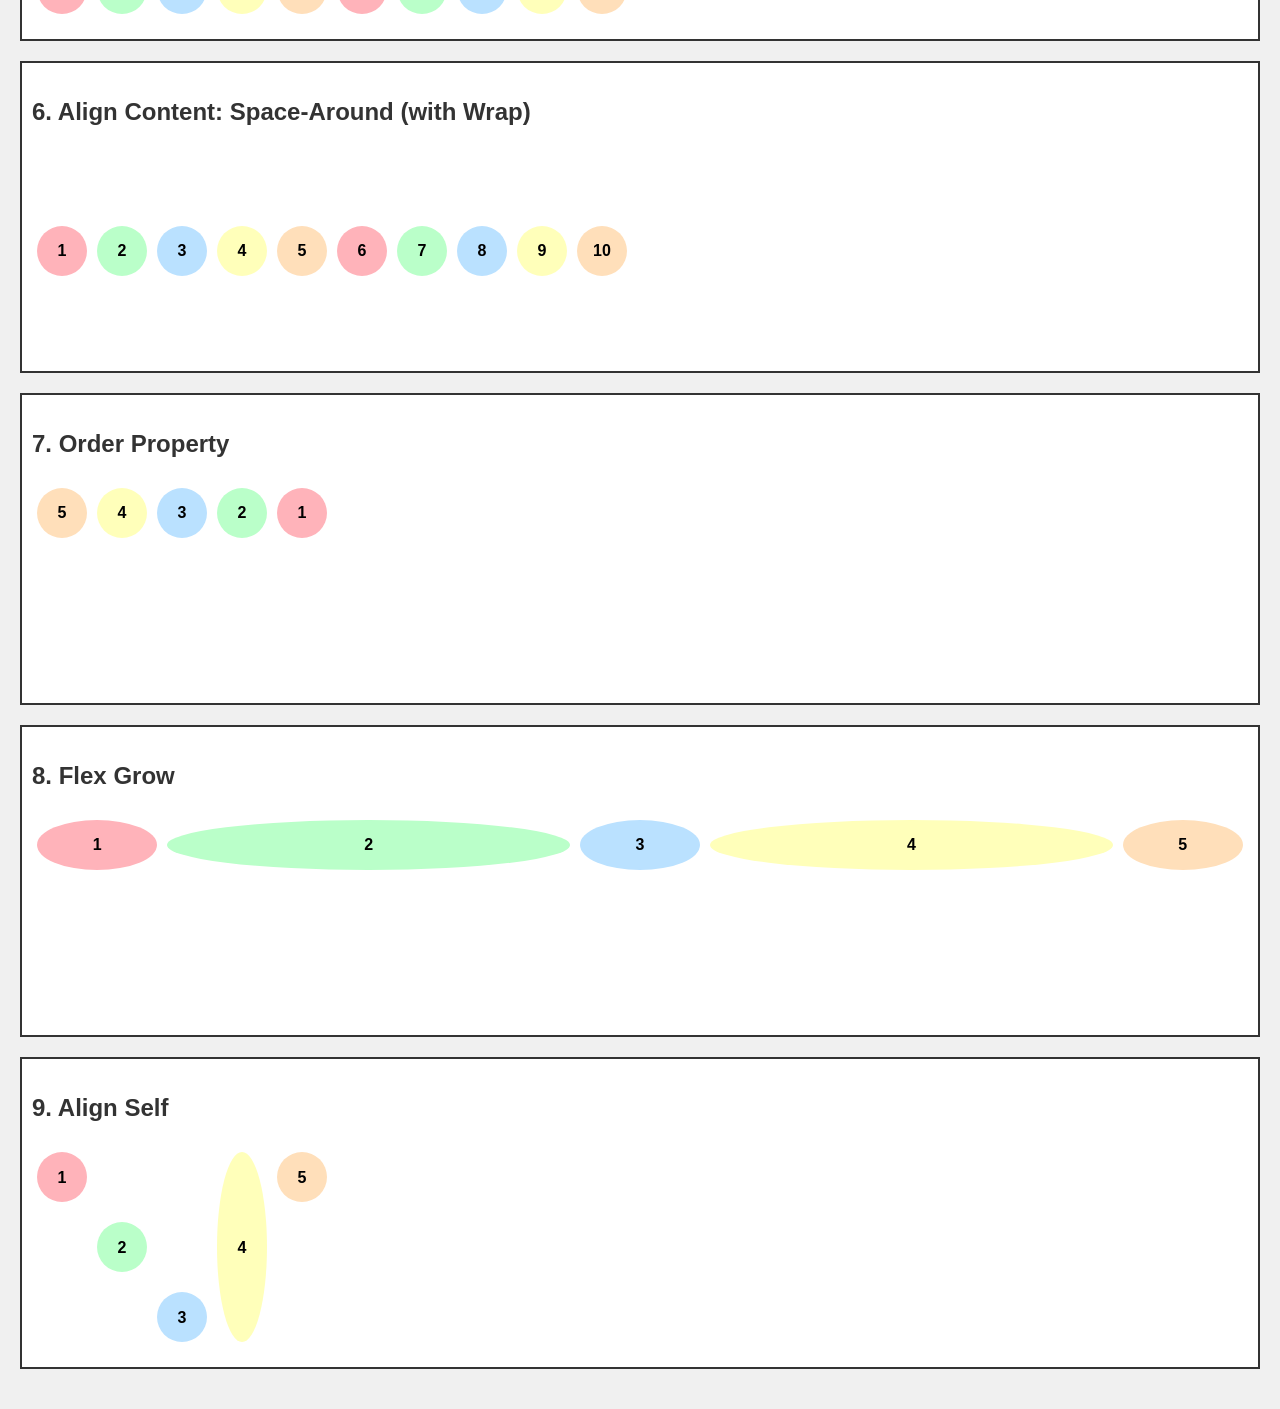
<file: flexbox.html/flex.html>
]
<!DOCTYPE html>
<html lang="en">
  <head>
    <meta charset="UTF-8" />
    <meta name="viewport" content="width=device-width, initial-scale=1.0" />
    <title>Flexbox Masterclass Demo</title>
    <style>
      body {
        font-family: Arial, sans-serif;
        line-height: 1.6;
        margin: 0;
        padding: 20px;
        background-color: #f0f0f0;
      }
      h1,
      h2 {
        color: #333;
      }
      .container {
        background-color: #fff;
        border: 2px solid #333;
        margin-bottom: 20px;
        padding:10px;
      }
      .flex-container {
        display: flex;
        height: 200px;
        margin-bottom: 10px;
      }
      .circle {
        width: 50px;
        height: 50px;
        border-radius: 50%;
        display: flex;
        justify-content: center;
        align-items: center;
        font-weight: bold;
        margin: 5px;
      }
      .pastel-1 {
        background-color: #ffb3ba;
      }
      .pastel-2 {
        background-color: #baffc9;
      }
      .pastel-3 {
        background-color: #bae1ff;
      }
      .pastel-4 {
        background-color: #ffffba;
      }
      .pastel-5 {
        background-color: #ffdfba;
      }
    </style>
  </head>
  <body>
    <h1>Flexbox Masterclass Demo</h1>

    <div class="container">
      <h2>1. Default Flex (row)</h2>
      <div class="flex-container">
        <div class="circle pastel-1">1</div>
        <div class="circle pastel-2">2</div>
        <div class="circle pastel-3">3</div>
        <div class="circle pastel-4">4</div>
        <div class="circle pastel-5">5</div>
      </div>
    </div>

    <div class="container">
      <h2>2. Flex Direction: Column</h2>
      <div class="flex-container" style="flex-direction: column-reverse;">
        <div class="circle pastel-1">1</div>
        <div class="circle pastel-2">2</div>
        <div class="circle pastel-3">3</div>
        <div class="circle pastel-4">4</div>
        <div class="circle pastel-5">5</div>
      </div>
    </div>

    <div class="container">
      <h2>3. Justify Content: Space-Between</h2>
      <div class="flex-container" style="justify-content: space-between;">
        <div class="circle pastel-1">1</div>
        <div class="circle pastel-2">2</div>
        <div class="circle pastel-3">3</div>
        <div class="circle pastel-4">4</div>
        <div class="circle pastel-5">5</div>
      </div>
    </div>

    <div class="container">
      <h2>4. Align Items: Center</h2>
      <div class="flex-container" style="align-items: center">
        <div class="circle pastel-1">1</div>
        <div class="circle pastel-2">2</div>
        <div class="circle pastel-3">3</div>
        <div class="circle pastel-4">4</div>
        <div class="circle pastel-5">5</div>
      </div>
    </div>

    <div class="container">
      <h2>5. Flex Wrap: Wrap</h2>
      <div class="flex-container" style="flex-wrap: wrap; height: auto">
        <div class="circle pastel-1">1</div>
        <div class="circle pastel-2">2</div>
        <div class="circle pastel-3">3</div>
        <div class="circle pastel-4">4</div>
        <div class="circle pastel-5">5</div>
        <div class="circle pastel-1">6</div>
        <div class="circle pastel-2">7</div>
        <div class="circle pastel-3">8</div>
        <div class="circle pastel-4">9</div>
        <div class="circle pastel-5">10</div>
      </div>
    </div>

    <div class="container">
      <h2>6. Align Content: Space-Around (with Wrap)</h2>
      <div
        class="flex-container"
        style="flex-wrap: wrap; align-content: space-around"
      >
        <div class="circle pastel-1">1</div>
        <div class="circle pastel-2">2</div>
        <div class="circle pastel-3">3</div>
        <div class="circle pastel-4">4</div>
        <div class="circle pastel-5">5</div>
        <div class="circle pastel-1">6</div>
        <div class="circle pastel-2">7</div>
        <div class="circle pastel-3">8</div>
        <div class="circle pastel-4">9</div>
        <div class="circle pastel-5">10</div>
      </div>
    </div>

    <div class="container">
      <h2>7. Order Property</h2>
      <div class="flex-container">
        <div class="circle pastel-1" style="order: 5">1</div>
        <div class="circle pastel-2" style="order: 4">2</div>
        <div class="circle pastel-3" style="order: 3">3</div>
        <div class="circle pastel-4" style="order: 2">4</div>
        <div class="circle pastel-5" style="order: 1">5</div>
      </div>
    </div>

    <div class="container">
      <h2>8. Flex Grow</h2>
      <div class="flex-container">
        <div class="circle pastel-1" style="flex-grow: 1">1</div>
        <div class="circle pastel-2" style="flex-grow: 5">2</div>
        <div class="circle pastel-3" style="flex-grow: 1">3</div>
        <div class="circle pastel-4" style="flex-grow: 5">4</div>
        <div class="circle pastel-5" style="flex-grow: 1">5</div>
      </div>
    </div>

    <div class="container">
      <h2>9. Align Self</h2>
      <div class="flex-container">
        <div class="circle pastel-1" style="align-self: flex-start">1</div>
        <div class="circle pastel-2" style="align-self: center">2</div>
        <div class="circle pastel-3" style="align-self: flex-end">3</div>
        <div class="circle pastel-4" style="align-self: stretch; height: auto">
          4
        </div>
        <div class="circle pastel-5">5</div>
      </div>
    </div>
  </body>
</html>
</file>
<file: coming soon page/style.css>
body,
html{
 margin: 0px;
 padding: 0px;
 font-family: Arial, Helvetica, sans-serif;
 height: 100%;

}

.container {
  background: linear-gradient(90deg , #46210d , #020a24) ;
  display: flex;
  justify-content: center;
  align-items: center;
  height: 100%;
}
.content{
  text-align: center;
  background-color: #4d4545;
  padding: 2rem;
  border-radius: 10px;
  max-width: 400px;
}
.logo{
  width: 400px;
  /*height: 310px;*/
  border-radius: 10px;
}
h1{
  color: rgb(107, 97, 83);
  margin-bottom: 20px;
}

p{
  color: #e7e3e3;
  margin-bottom: 20px;
}
form{
  display: flex;
  flex-direction: column;
  
}
input[type="email"]{
  padding: 0.5rem;
 border-radius: 5px; 
 border: 1px solid #020a24;
 margin-bottom: 1rem;
 background-color: #eeecec;
}
button{
  padding: 0.5rem;
  border-radius: 5px;
  background-color: #3d3a3a;
  cursor: pointer;
  transition:background-color 0.9s;
}
button:hover {
  background-color: rgb(206, 214, 212);
}
</file>
